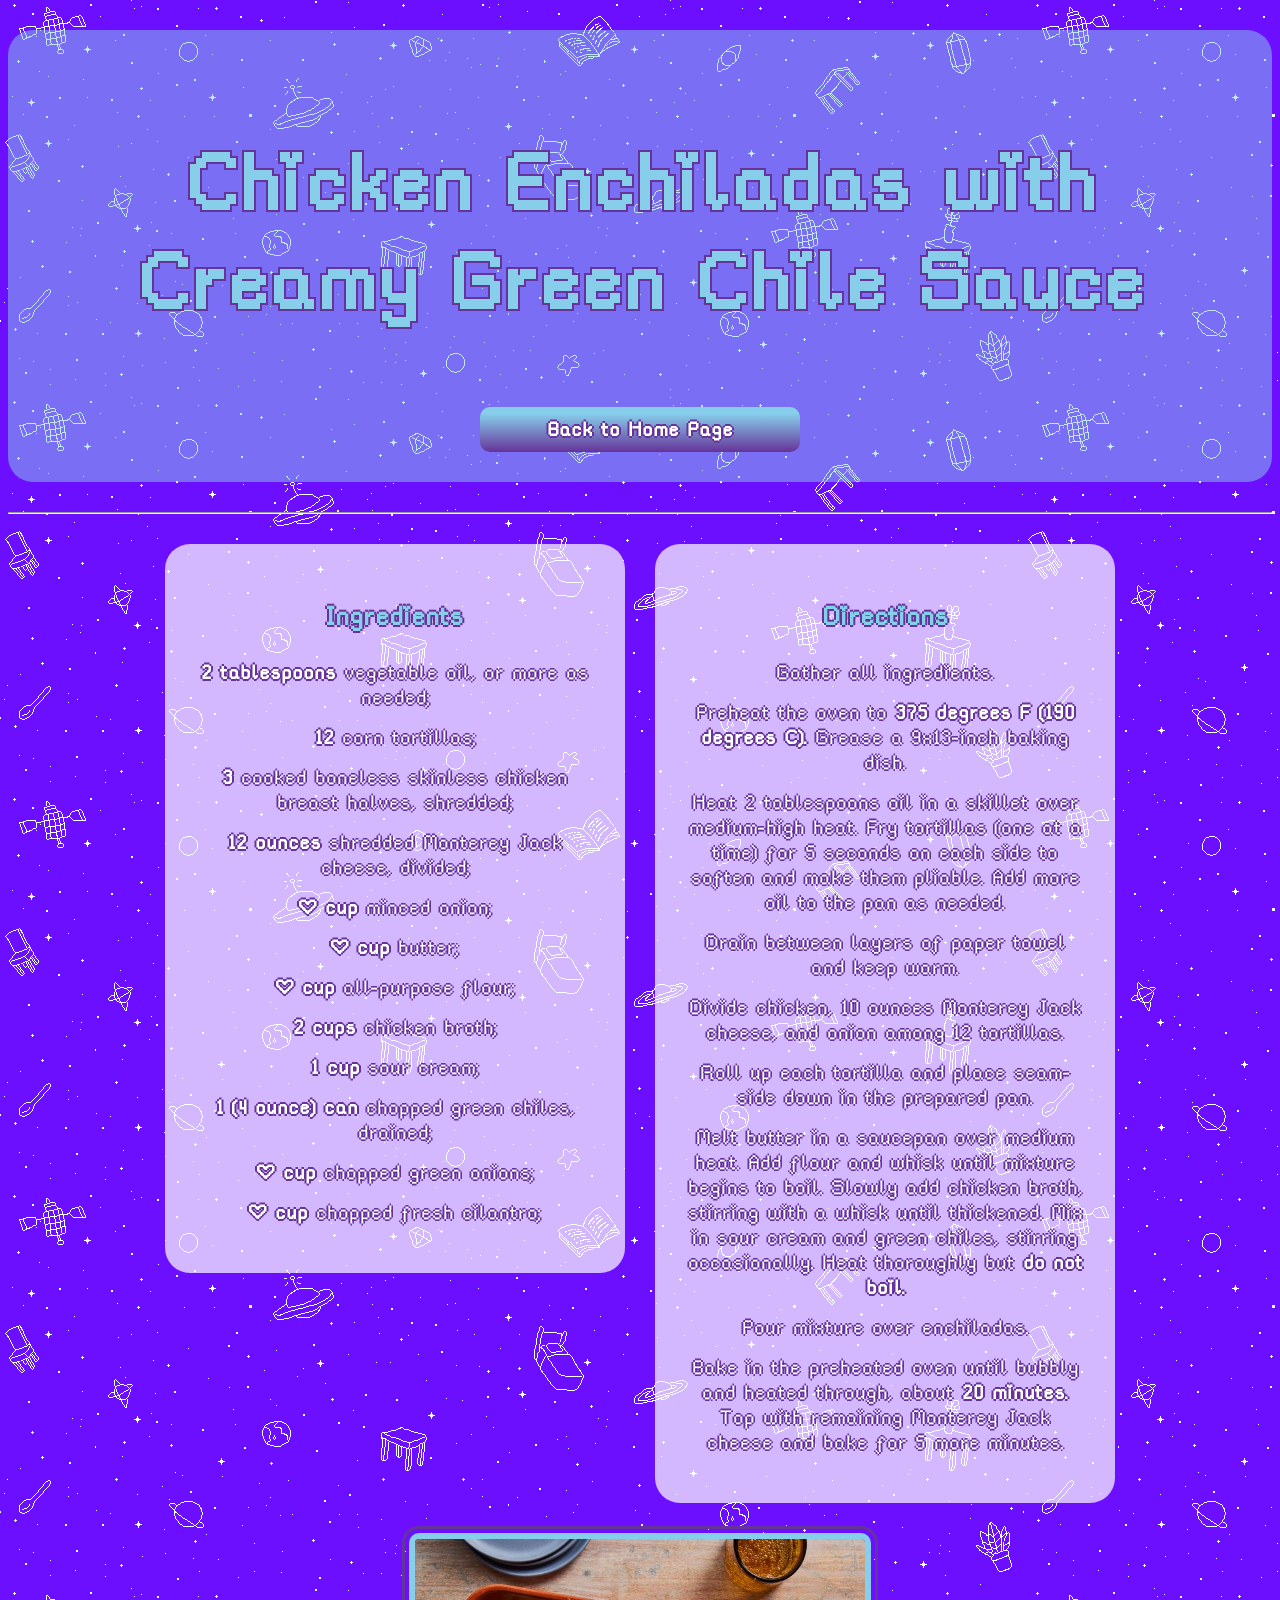
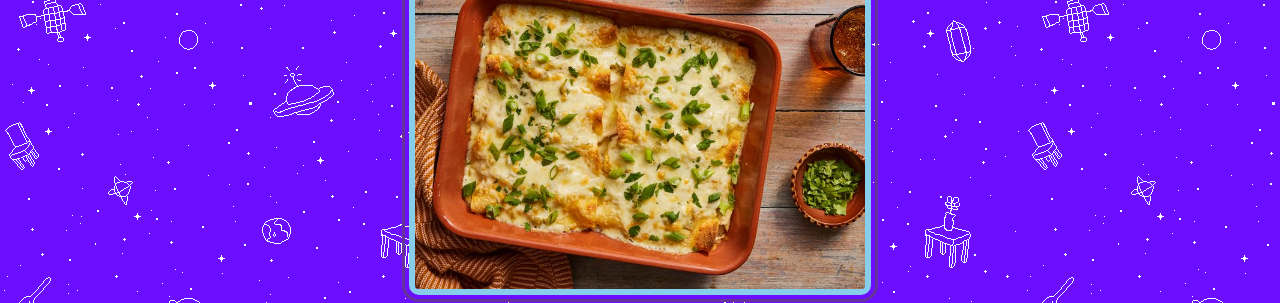
<file: recipes/chicken_echiladas.html>
<!DOCTYPE html>
<html>
<head>
	<meta charset="utf-8">
	<meta name="viewport" content="width=device-width, initial-scale=1">
	<link rel="icon" type="image/png" href="../images/favicon.png">
	<title>Chicken Enchiladas with Creamy Green Chile Sauce</title>
	<link rel="stylesheet" type="text/css" href="../style.css">
</head>

<body>
	<div class="wrapper">
		<h1>Chicken Enchiladas with Creamy Green Chile Sauce</h1>

		<div class="centerMedia">
			<a href="../index.html"> 
				Back to Home Page </a>
		</div>
	</div>
	<hr/>


	<div class="recipeLayout">
		
		<div class="wrapper2">
			<h2>Ingredients</h2>
			
			<ul class="cuteFont">
				<li>
					<strong>2 tablespoons</strong> vegetable oil, or more as needed;
				</li>

				<li>
					<strong>12</strong> corn tortillas;
				</li>

				<li>
					<strong>3</strong> cooked boneless skinless chicken breast halves, shredded;
				</li>

				<li>
					<strong>12 ounces</strong> shredded Monterey Jack cheese, divided;
				</li>

				<li>
					<strong>¾ cup</strong> minced onion;
				</li>

				<li>
					<strong>¼ cup</strong> butter;
				</li>

				<li>
					<strong>¼ cup</strong> all-purpose flour;
				</li>

				<li>
					<strong>2 cups</strong> chicken broth;
				</li>

				<li>
					<strong>1 cup</strong> sour cream;
				</li>

				<li>
					<strong>1 (4 ounce) can</strong> chopped green chiles, drained;
				</li>

				<li>
					<strong>½ cup</strong> chopped green onions;
				</li>

				<li>
					<strong>½ cup</strong> chopped fresh cilantro;
				</li>
			</ul><br/>
		</div>

		<div class="wrapper2">
			<h2>Directions</h2>

			<ol class="cuteFont">
				<li>
					Gather all ingredients.
				</li>

				<li>
					Preheat the oven to <strong>375 degrees F (190 degrees C).</strong> Grease a 9x13-inch baking dish.
				</li>

				<li>
					Heat 2 tablespoons oil in a skillet over medium-high heat. Fry tortillas (one at a time) for 5 seconds on each side to soften and make them pliable. Add more oil to the pan as needed. 
				</li>

				<li>
					Drain between layers of paper towel and keep warm. 
				</li>

				<li>
					Divide chicken, 10 ounces Monterey Jack cheese, and onion among 12 tortillas.
				</li>

				<li>
					Roll up each tortilla and place seam-side down in the prepared pan. 
				</li>

				<li>
					Melt butter in a saucepan over medium heat. Add flour and whisk until mixture begins to boil. Slowly add chicken broth, stirring with a whisk until thickened. Mix in sour cream and green chiles, stirring occasionally. Heat thoroughly but <strong>do not boil.</strong> 
				</li>

				<li>
					Pour mixture over enchiladas. 
				</li>

				<li>
					Bake in the preheated oven until bubbly and heated through, about <strong>20 minutes.</strong> Top with remaining Monterey Jack cheese and bake for 5 more minutes. </li>
				</ol><br/>
		</div>		
		
	</div>

	<div class="centerMedia">
		<img src="../images/enchiladas.jpg" class="recipePhoto" 

			height="350"
			width="450">
	</div>
	


</body>
</html>
</file>
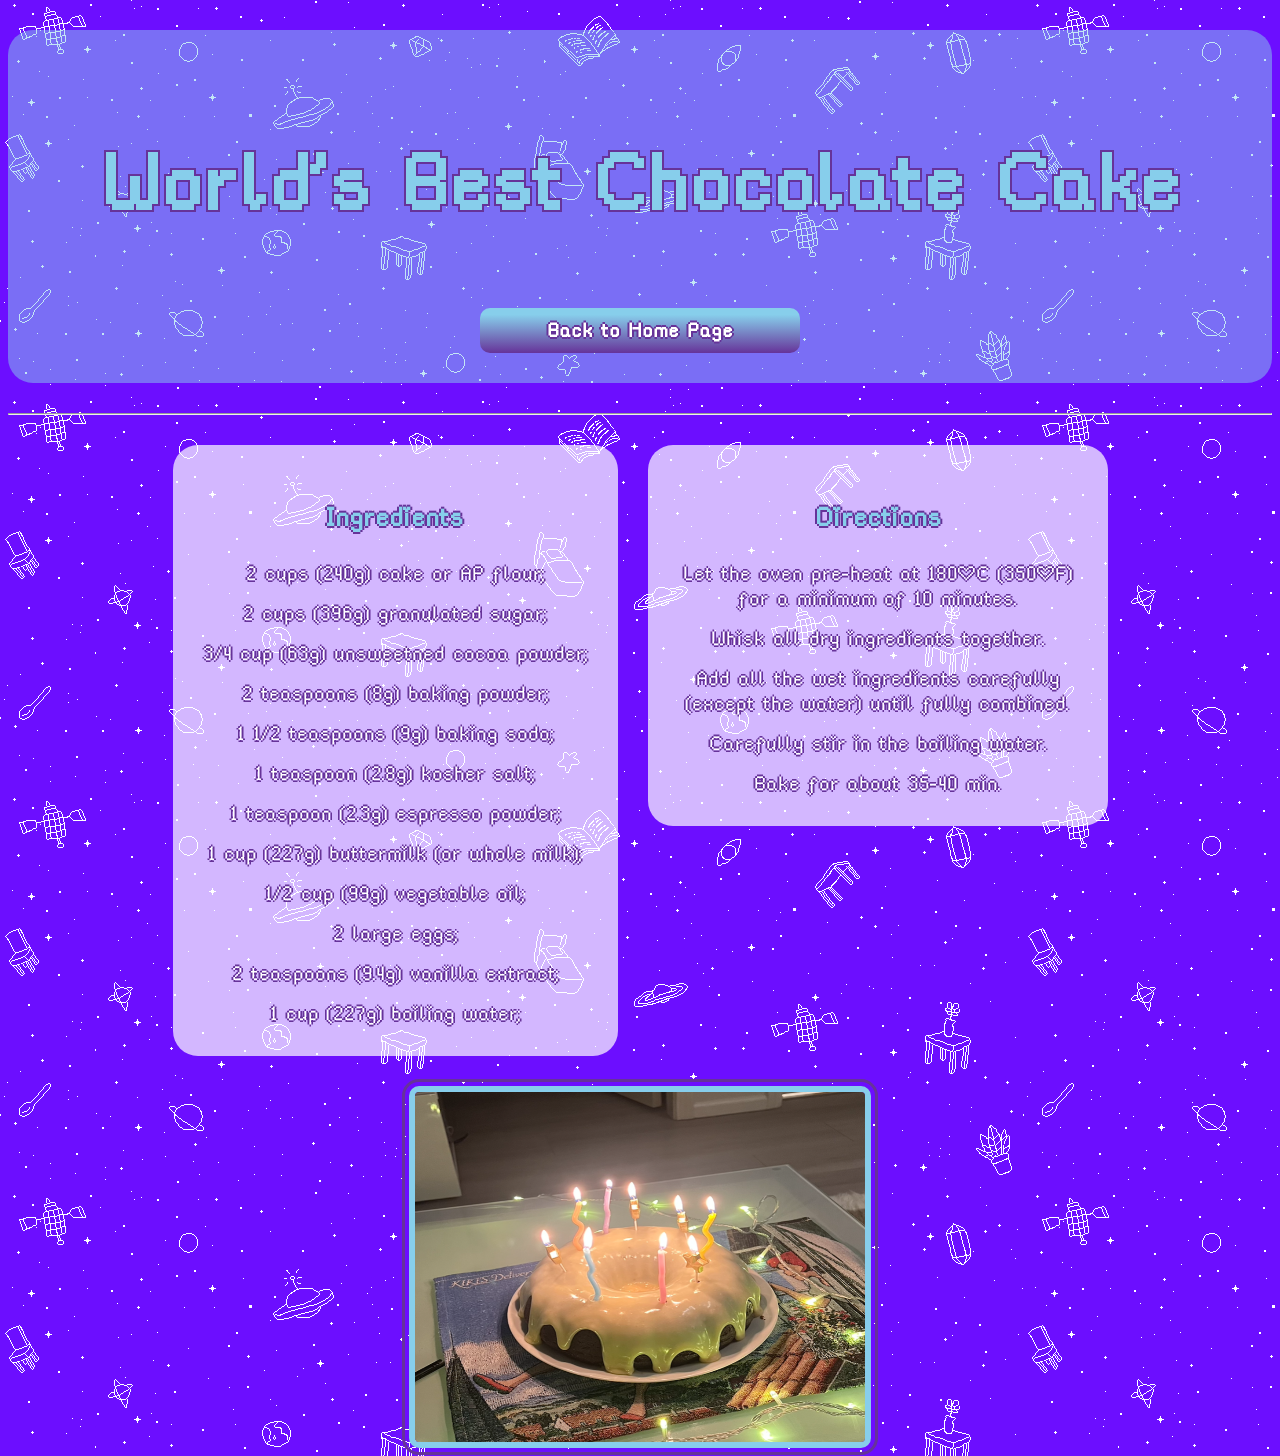
<file: recipes/chocolate_cake.html>
<!DOCTYPE html>
<html>
<head>
	<meta charset="utf-8">
	<meta name="viewport" content="width=device-width, initial-scale=1">
	<link rel="icon" type="image/png" href="../images/favicon.png">
	<title>World's Best Chocolate Cake</title>
	<link rel="stylesheet" type="text/css" href="../style.css">
</head>

<body>
	<div class="wrapper">
		<h1>World's Best Chocolate Cake</h1>

		<div class="centerMedia">
			<a href="../index.html"> 
				Back to Home Page </a>
		</div>
		
	</div>
	<hr/>

	<div class="recipeLayout">

		<div class="wrapper2">
			<h2>Ingredients</h2>

			<ul class="cuteFont">
				<li>
					2 cups (240g) cake or AP flour;
				</li>

				<li>
					2 cups (396g) granulated sugar;
				</li>

				<li>
					3/4 cup (63g) unsweetned cocoa powder;
				</li>
				
				<li>
					2 teaspoons (8g) baking powder;
				</li>

				<li>
					1 1/2 teaspoons (9g) baking soda;
				</li>

				<li>
					1 teaspoon (2.8g) kosher salt;
				</li>

				<li>
					1 teaspoon (2.3g) espresso powder;
				</li>

				<li>
					1 cup (227g) buttermilk (or whole milk);
				</li>

				<li>
					1/2 cup (99g) vegetable oil;
				</li>

				<li>
					2 large eggs;
				</li>

				<li>
					2 teaspoons (9.4g) vanilla extract;
				</li>

				<li>
					1 cup (227g) boiling water;
				</li>
			</ul>
		</div>

		<div class="wrapper2">
			<h2>Directions</h2>

			<ol class="cuteFont">
				<li>
					Let the oven pre-heat at 180°C (350°F) for a minimum of 10 minutes.
				</li>

				<li>
					Whisk all dry ingredients together.
				</li>

				<li>
					Add all the wet ingredients carefully (except the water) until fully combined.
				</li>

				<li>
					Carefully stir in the boiling water.
				</li>

				<li>
					Bake for about 35-40 min.
				</li>
			</ol>
		</div>
		
	</div>


	<div class="centerMedia">
		<img src="../images/chocolate_cake.png" class="recipePhoto" 

			height="350"
			width="450">
	</div>
	


</body>
</html>
</file>
<file: style.css>
body{
	background-image: url('images/Space_parallax.png');
	
}

@font-face {
	font-family: 'Unicorn';
	src:url('fonts/unicorns.ttf') format('truetype');
}

@font-face{
	font-family: 'rainyhearts';
	src: url(fonts/rainyhearts.ttf) format('truetype');
}

h1{
	font-family: 'rainyhearts', cursive;
	font-size: 6em;
	color: skyblue;
	text-align: center;
	padding: 10px;
	text-shadow:
	-2px -2px 0 rebeccapurple,
 	2px -2px 0 rebeccapurple,
	-2px  2px 0 rebeccapurple,
 	2px  2px 0 rebeccapurple;
}



a{
	padding: 10px;
    border-radius: 10px;
    background: linear-gradient(to bottom, skyblue 15%, rebeccapurple);
    width: 300px;
    text-align: center;
    list-style: none;
    margin: 0;
	font-family: 'rainyhearts', cursive;
	font-size: 150%;
	color: white;
    font-weight: bold;
    text-decoration: none;
    text-shadow: -2px 0 rebeccapurple, 0 2px rebeccapurple, 2px 0 rebeccapurple, 0 -2px rebeccapurple;
    display: block;
}

.cuteFont{
    text-align: center;
    list-style: none;
	font-family: 'rainyhearts', cursive;
	font-size: 150%;
	color: white;
    font-weight: normal;
    text-decoration: none;
    text-shadow: -2px 0 rebeccapurple, 0 2px rebeccapurple, 2px 0 rebeccapurple, 0 -2px rebeccapurple;
    display: block;
}



h2{
	font-size: 200%;
	color: skyblue;
	text-align: center;
    list-style: none;
	font-family: 'rainyhearts', cursive;
    font-weight: bold;
    text-decoration: none;
    text-shadow: -2px 0 rebeccapurple, 0 2px rebeccapurple, 2px 0 rebeccapurple, 0 -2px rebeccapurple;
    display: block;
}

.wrapper{
	background-color: rgb(135 206 235 / 50%);
	max-width: auto;
	margin: 30px auto;
	padding: 30px;
	border-radius: 25px;
}

.centerMedia img{
	display: block;
	margin: 0 auto;

}

.centerMedia a{
	margin: 0 auto;
}

.wrapper2{
    background-color: rgb(255 255 255 / 20%);
    max-width: 400px;
    margin: 30px auto;
    padding: 30px;
    border-radius: 25px;
}

.wrapper2 ul, .wrapper2 ol{
    list-style: none;
    padding: 0;
    margin: 0;
    display: flex;
    flex-direction: column;
    align-items: center;
    gap: 15px;
}

hr{
	color: skyblue;
}

.recipePhoto{
    border: 6px solid skyblue;
    outline: 3px solid rebeccapurple;
    outline-offset: 4px;
    border-radius: 10px;

}

.recipeLayout{
    display: flex;
    justify-content: center;
    align-items: flex-start;
    gap: 30px;
    flex-wrap: wrap;
    margin: 30px auto;
}

.recipeLayout .wrapper2{
    margin: 0;
    background-color: rgb(255 255 255 / 70%);
    max-width: 400px;
    padding: 30px;
    border-radius: 25px;
}
</file>
